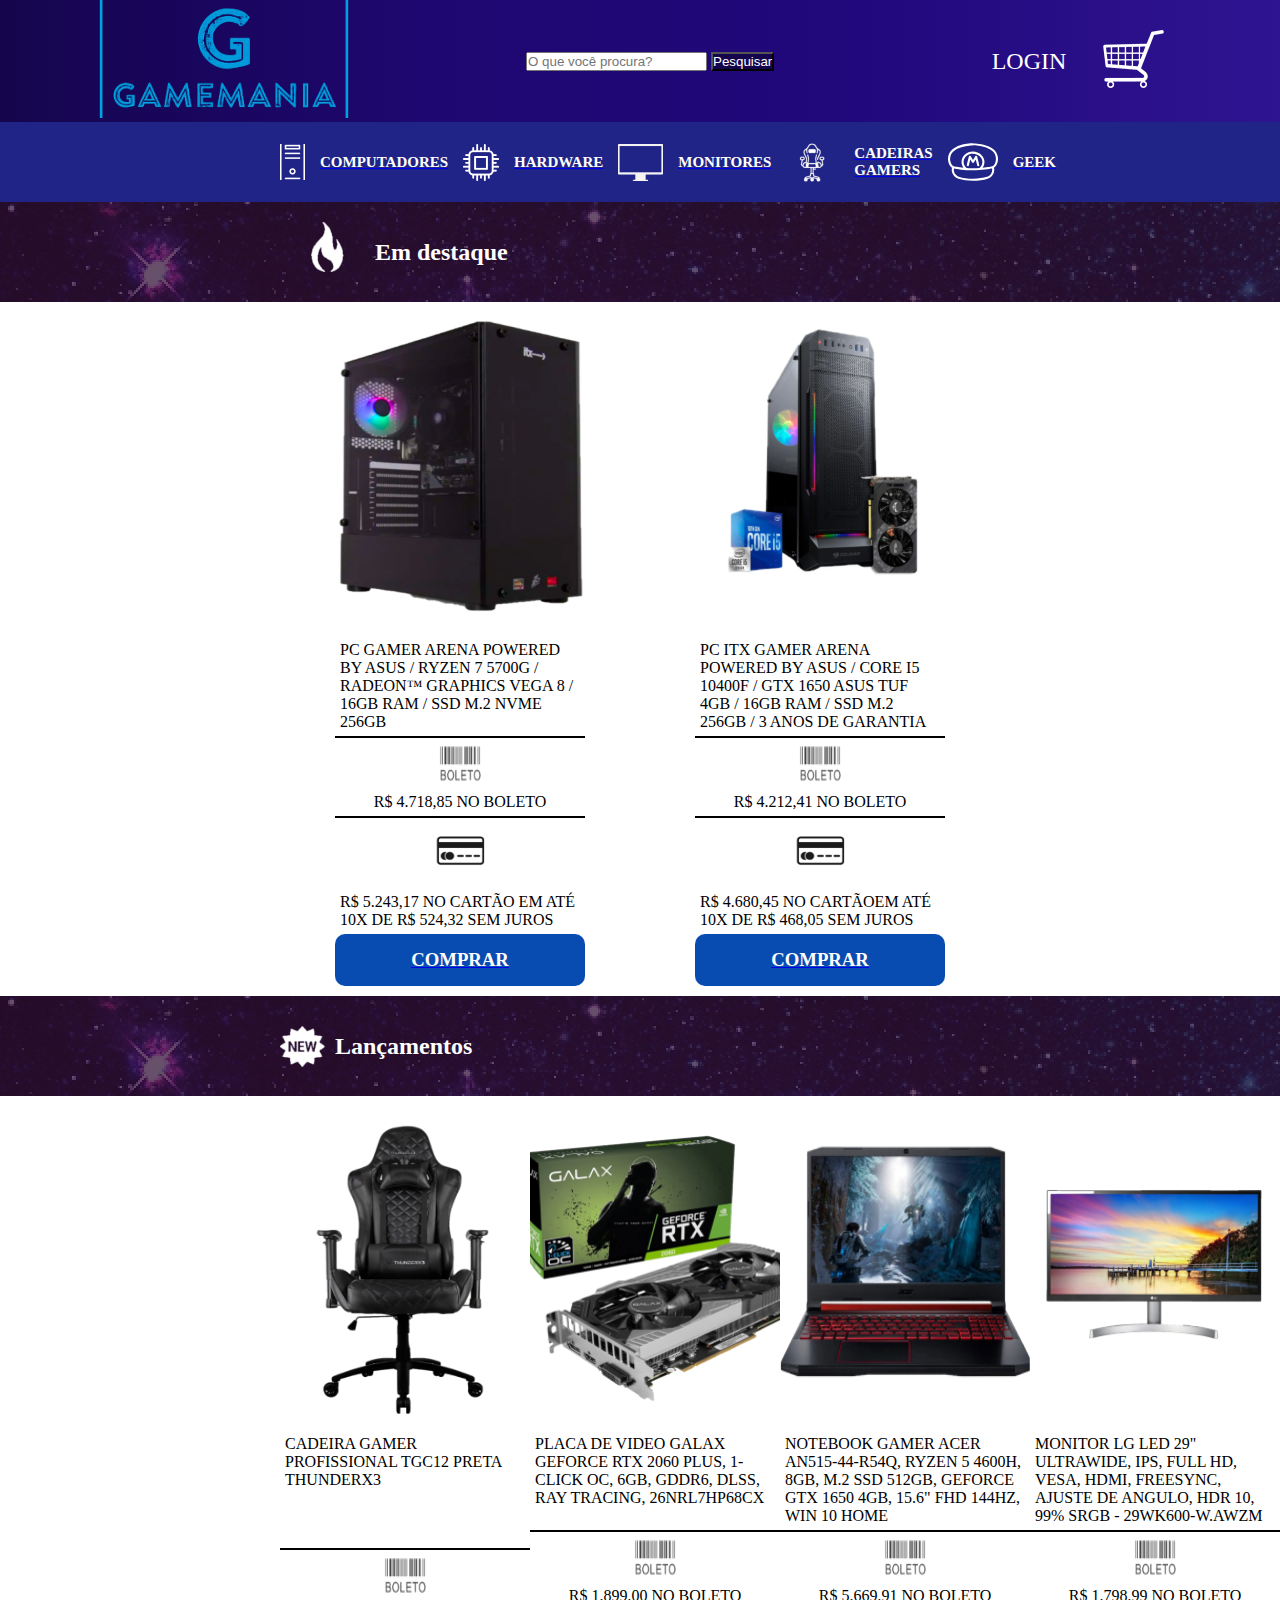
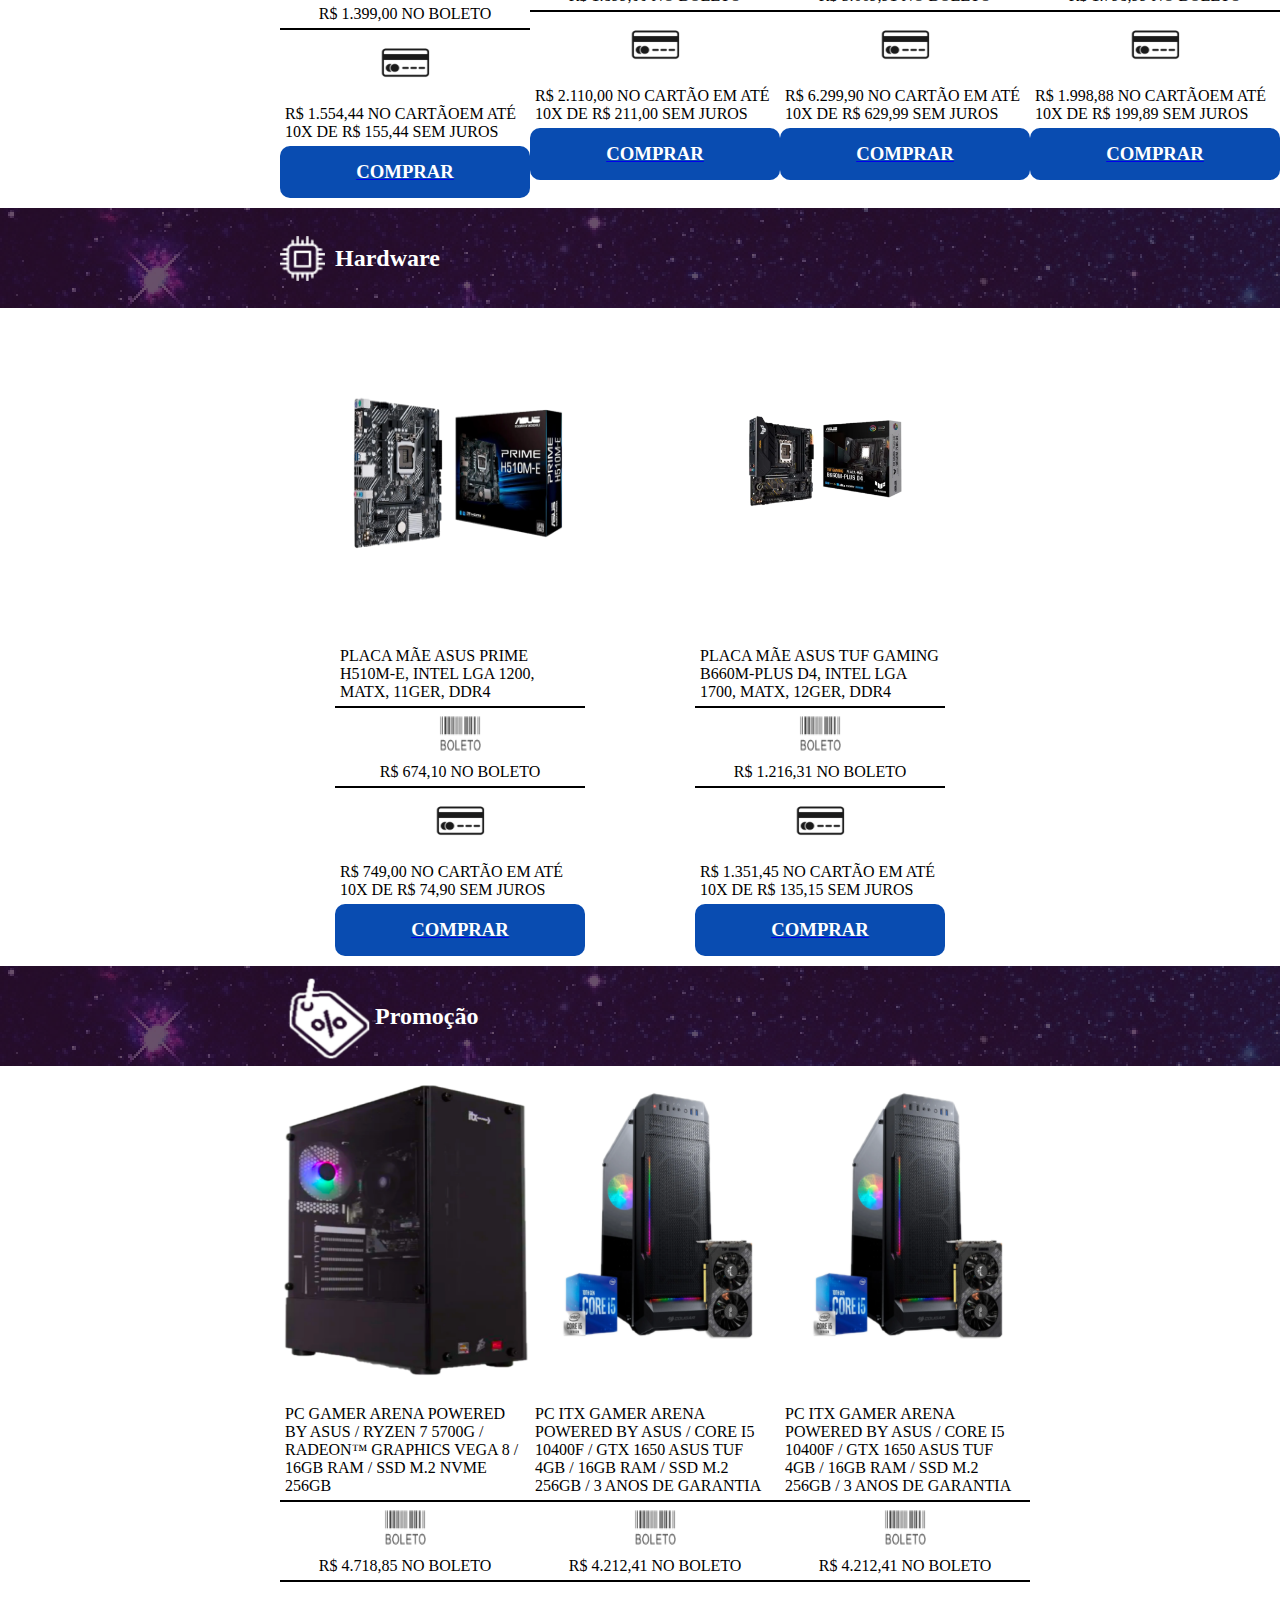
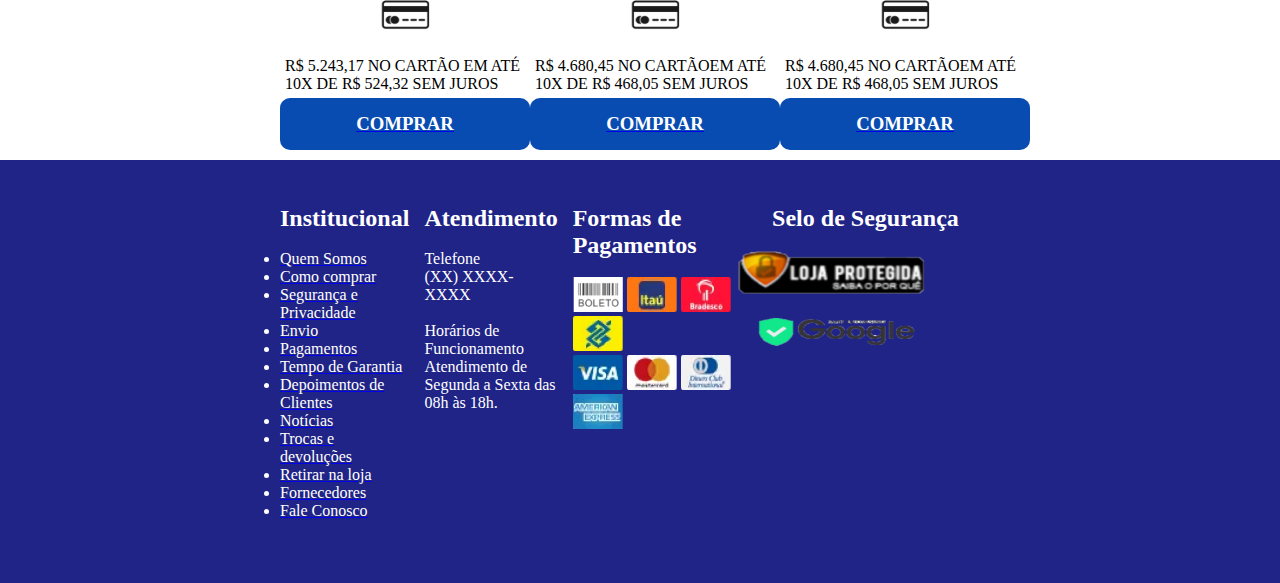
<file: index.html>
<!DOCTYPE html>
<html lang="pt-br">
<head>
    <meta charset="UTF-8">
    <meta http-equiv="X-UA-Compatible" content="IE=edge">
    <link rel="stylesheet" href="css/style.css">
    <meta name="viewport" content="width=device-width, initial-scale=1.0">
    <title>Game Mania - Home Page</title>
    <link href="https://cdn.jsdelivr.net/npm/bootstrap@5.2.0/dist/css/bootstrap.min.css" rel="stylesheet" integrity="sha384-gH2yIJqKdNHPEq0n4Mqa/HGKIhSkIHeL5AyhkYV8i59U5AR6csBvApHHNl/vI1Bx" crossorigin="anonymous">
    <script src="https://cdn.jsdelivr.net/npm/bootstrap@5.2.0/dist/js/bootstrap.bundle.min.js" integrity="sha384-A3rJD856KowSb7dwlZdYEkO39Gagi7vIsF0jrRAoQmDKKtQBHUuLZ9AsSv4jD4Xa" crossorigin="anonymous"></script>
    <script src="js/jquery-3.6.1.js" defer></script>
    <script src="js/scripts.js" defer></script>
    

</head>
<body>
    <header>
        <div class="container-logo">
            <div class="logo-imagem"></div>
                <a href="index.html"><img src="img/logo.png" alt="logo_game_mania"></a>
            </div>
        </div>
        <nav class="navbar bg-light">
            <div class="container-fluid">
              <form class="d-flex" role="search">
                <input class="form-control me-2" type="Pesquisa" placeholder="O que você procura?" aria-label="Search">
                <button class="btn btn-primary" type="submit">Pesquisar</button>
              </form>
            </div>
          </nav>
        <div class="login">
            <p><a href="login.html">Login</a></p>
        <div class="icone-carrinho">
            <a href="#"><img src="img/carrinho_de_compra.png" alt="carrinho_de_compra"></a>
        </div>
    </header>
    <main>
        <section>
            <ul class="barra-procura">
                <img src="img/icone_computador.png" alt="icone_computador"><a href="#"><h3>Computadores</h3></a>
                <img src="img/icone_hardware.png" alt="icone_computador"><a href="#"><h3>Hardware</h3></a>
                <img src="img/icone_monitor.png" alt="icone_computador"><a href="#"><h3>Monitores</h3></a>
                <img src="img/icone_cadeira.png" alt="icone_computador"><a href="#"><h3>Cadeiras Gamers</h3></a>
                <img src="img/icone_geek.png" alt="icone_computador"><a href="#"><h3>Geek</h3></a>
            </ul>
        </section>
        <section>
            <div class="fundo">
                <img src="img/Fogo.png" alt="icone_de_fogo"><h2>Em destaque</h2>
            </div>
            <div class="container computador-destaque">
                <div class="pc-1">
                    <img src="img/pc_1.png" alt="icone_computador">
                    <p>PC GAMER ARENA POWERED BY ASUS / RYZEN 7 5700G / RADEON™ GRAPHICS VEGA 8 / 16GB RAM / SSD M.2 NVME 256GB</p>
                    <div class="linha"></div>
                    <div class="boleto">
                        <img src="img/boleto.png" alt="icone_boleto">
                    </div>
                    <p>R$ 4.718,85 no boleto</p>
                    <div class="linha"></div>
                    <div class="cartao">
                        <img src="img/cartao_de_credito.png" alt="cartao_de_credito">
                    </div>
                    <p>R$ 5.243,17 no cartão em até 10x de R$ 524,32 sem juros</p>
                    <div id="comprar-click" class="botao-comprar">
                        <a href="#"><h3>COMPRAR</h3></a>
                    </div>
                </div>
                <div class="pc-1">
                    <img src="img/pc_2.png" alt="icone_computador">
                    <p>PC ITX GAMER ARENA POWERED BY ASUS / CORE I5 10400F / GTX 1650 ASUS TUF 4GB / 16GB RAM / SSD M.2 256GB / 3 ANOS DE GARANTIA</p>
                    <div class="linha"></div>
                    <div class="boleto">
                        <img src="img/boleto.png" alt="icone_boleto">
                    </div>
                    <p>R$ 4.212,41 no boleto</p>
                    <div class="linha"></div>
                    <div class="cartao">
                        <img src="img/cartao_de_credito.png" alt="cartao_de_credito">
                    </div>
                    <p>R$ 4.680,45 no cartãoem até 10x de R$ 468,05 sem juros</p>
                    <div id="comprar-click" class="botao-comprar">
                        <a href="#"><h3>COMPRAR</h3></a>
                    </div>
                </div>
        </section>
        <section>
            <div class="fundo new">
                <img src="img/new.png" alt="icone_new"><h2>Lançamentos</h2>
            </div> 
            <div class="container computador-destaque">
                <div class="pc-1">
                    <img src="img/cadeira_gamer.png" alt="icone_computador">
                    <p>CADEIRA GAMER PROFISSIONAL TGC12 PRETA THUNDERX3</p> <br> <br> <br>
                    <div class="linha"></div>
                    <div class="boleto">
                        <img src="img/boleto.png" alt="icone_boleto">
                    </div>
                    <p>R$ 1.399,00 no boleto</p>
                    <div class="linha"></div>
                    <div class="cartao">
                        <img src="img/cartao_de_credito.png" alt="cartao_de_credito">
                    </div>
                    <p>R$ 1.554,44 no cartãoem até 10x de R$ 155,44 sem juros</p>
                    <div id="comprar-click" class="botao-comprar">
                        <a href="#"><h3>COMPRAR</h3></a>
                    </div>
                </div>
                <div class="pc-1">
                    <img src="img/placa_de_video.png" alt="placa_de_video">
                    <p>PLACA DE VIDEO GALAX GEFORCE RTX 2060 PLUS, 1-CLICK OC, 6GB, GDDR6, DLSS, RAY TRACING, 26NRL7HP68CX</p> <br>
                    <div class="linha"></div>
                    <div class="boleto">
                        <img src="img/boleto.png" alt="icone_boleto">
                    </div>
                    <p>R$ 1.899,00 no boleto</p>
                    <div class="linha"></div>
                    <div class="cartao">
                        <img src="img/cartao_de_credito.png" alt="cartao_de_credito">
                    </div>
                    <p>R$ 2.110,00 no cartão em até 10x de R$ 211,00 sem juros</p>
                    <div id="comprar-click" class="botao-comprar">
                        <a href="#"><h3>COMPRAR</h3></a>
                    </div>
                </div>
                <div class="pc-1">
                    <img src="img/notebook.png" alt="notebook">
                    <p>NOTEBOOK GAMER ACER AN515-44-R54Q, RYZEN 5 4600H, 8GB, M.2 SSD 512GB, GEFORCE GTX 1650 4GB, 15.6" FHD 144HZ, WIN 10 HOME</p>
                    <div class="linha"></div>
                    <div class="boleto">
                        <img src="img/boleto.png" alt="icone_boleto">
                    </div>
                    <p>R$ 5.669,91 no boleto</p>
                    <div class="linha"></div>
                    <div class="cartao">
                        <img src="img/cartao_de_credito.png" alt="cartao_de_credito">
                    </div>
                    <p>R$ 6.299,90 no cartão em até 10x de R$ 629,99 sem juros</p>
                    <div id="comprar-click" class="botao-comprar">
                        <a href="#"><h3>COMPRAR</h3></a>
                    </div>
                </div>
                <div class="pc-1">
                    <img src="img/monitor.png" alt="monitor">
                    <p>MONITOR LG LED 29" ULTRAWIDE, IPS, FULL HD, VESA, HDMI, FREESYNC, AJUSTE DE ANGULO, HDR 10, 99% SRGB - 29WK600-W.AWZM</p>
                    <div class="linha"></div>
                    <div class="boleto">
                        <img src="img/boleto.png" alt="icone_boleto">
                    </div>
                    <p>R$ 1.798,99 no boleto</p>
                    <div class="linha"></div>
                    <div class="cartao">
                        <img src="img/cartao_de_credito.png" alt="cartao_de_credito">
                    </div>
                    <p>R$ 1.998,88 no cartãoem até 10x de R$ 199,89 sem juros</p>
                    <div id="comprar-click" class="botao-comprar">
                        <a href="#"><h3>COMPRAR</h3></a>
                    </div>
                </div>
        </section>
        <section>
            <div class="fundo hard">
                <img src="img/icone_hardware.png" alt="icone_de_fogo"><h2>Hardware</h2>
            </div>
            <div class="container computador-destaque">
                <div class="pc-1">
                    <img src="img/placa_mae_1.png" alt="placa_mae_1">
                    <p>PLACA MÃE ASUS PRIME H510M-E, INTEL LGA 1200, MATX, 11GER, DDR4</p>
                    <div class="linha"></div>
                    <div class="boleto">
                        <img src="img/boleto.png" alt="icone_boleto">
                    </div>
                    <p>R$ 674,10 no boleto</p>
                    <div class="linha"></div>
                    <div class="cartao">
                        <img src="img/cartao_de_credito.png" alt="cartao_de_credito">
                    </div>
                    <p>R$ 749,00 no cartão em até 10x de R$ 74,90 sem juros</p>
                    <div id="comprar-click" class="botao-comprar">
                        <a href="#"><h3>COMPRAR</h3></a>
                    </div>
                </div>
                <div class="pc-1">
                    <img src="img/placa_mae_2.png" alt="placa_mae_2">
                    <p>PLACA MÃE ASUS TUF GAMING B660M-PLUS D4, INTEL LGA 1700, MATX, 12GER, DDR4</p>
                    <div class="linha"></div>
                    <div class="boleto">
                        <img src="img/boleto.png" alt="icone_boleto">
                    </div>
                    <p>R$ 1.216,31 no boleto</p>
                    <div class="linha"></div>
                    <div class="cartao">
                        <img src="img/cartao_de_credito.png" alt="cartao_de_credito">
                    </div>
                    <p>R$ 1.351,45 no cartão em até 10x de R$ 135,15 sem juros</p>
                    <div id="comprar-click" class="botao-comprar">
                        <a href="#"><h3>COMPRAR</h3></a>
                    </div>
                </div>
        </section>
        <section>
            <div class="fundo">
                <img src="img/icone_promocao.png" alt="icone_promocao"><h2>Promoção</h2>
            </div>
            <div class="container computador-destaque">
                <div class="pc-1">
                    <img src="img/pc_1.png" alt="icone_computador">
                    <p>PC GAMER ARENA POWERED BY ASUS / RYZEN 7 5700G / RADEON™ GRAPHICS VEGA 8 / 16GB RAM / SSD M.2 NVME 256GB</p>
                    <div class="linha"></div>
                    <div class="boleto">
                        <img src="img/boleto.png" alt="icone_boleto">
                    </div>
                    <p>R$ 4.718,85 no boleto</p>
                    <div class="linha"></div>
                    <div class="cartao">
                        <img src="img/cartao_de_credito.png" alt="cartao_de_credito">
                    </div>
                    <p>R$ 5.243,17 no cartão em até 10x de R$ 524,32 sem juros</p>
                    <div id="comprar-click" class="botao-comprar">
                        <a href="#"><h3>COMPRAR</h3></a>
                    </div>
                </div>
                <div class="pc-1">
                    <img src="img/pc_2.png" alt="icone_computador">
                    <p>PC ITX GAMER ARENA POWERED BY ASUS / CORE I5 10400F / GTX 1650 ASUS TUF 4GB / 16GB RAM / SSD M.2 256GB / 3 ANOS DE GARANTIA</p>
                    <div class="linha"></div>
                    <div class="boleto">
                        <img src="img/boleto.png" alt="icone_boleto">
                    </div>
                    <p>R$ 4.212,41 no boleto</p>
                    <div class="linha"></div>
                    <div class="cartao">
                        <img src="img/cartao_de_credito.png" alt="cartao_de_credito">
                    </div>
                    <p>R$ 4.680,45 no cartãoem até 10x de R$ 468,05 sem juros</p>
                    <div id="comprar-click" class="botao-comprar">
                        <a href="#"><h3>COMPRAR</h3></a>
                    </div>
                </div>
                <div class="pc-1">
                    <img src="img/pc_2.png" alt="icone_computador">
                    <p>PC ITX GAMER ARENA POWERED BY ASUS / CORE I5 10400F / GTX 1650 ASUS TUF 4GB / 16GB RAM / SSD M.2 256GB / 3 ANOS DE GARANTIA</p>
                    <div class="linha"></div>
                    <div class="boleto">
                        <img src="img/boleto.png" alt="icone_boleto">
                    </div>
                    <p>R$ 4.212,41 no boleto</p>
                    <div class="linha"></div>
                    <div class="cartao">
                        <img src="img/cartao_de_credito.png" alt="cartao_de_credito">
                    </div>
                    <p>R$ 4.680,45 no cartãoem até 10x de R$ 468,05 sem juros</p>
                    <div id="comprar-click" class="botao-comprar">
                        <a href="#"><h3>COMPRAR</h3></a>
                    </div>
                </div>
        </section>
    </main>
    <footer>
        <div class="container institucional">
        <h2>Institucional</h2> <br>
            <ul>
                <a href="#"><li>Quem Somos</li></a>
                <a href="#"><li>Como comprar</li></a>
                <a href="#"><li>Segurança e Privacidade</li></a>
                <a href="#"><li>Envio</li></a>
                <a href="#"><li>Pagamentos</li></a>
                <a href="#"><li>Tempo de Garantia</li></a>
                <a href="#"><li>Depoimentos de Clientes</li></a>
                <a href="#"><li>Notícias</li></a>
                <a href="#"><li>Trocas e devoluções</li></a>
                <a href="#"><li>Retirar na loja</li></a>
                <a href="#"><li>Fornecedores</li></a>
                <a href="#"><li>Fale Conosco</li></a>
            </ul>
            <br>
        </div>
        <div class="container atendimento">
        <h2>Atendimento</h2> <br>
            <p>Telefone</p>
            <p>(XX) XXXX-XXXX</p> <br>
            <p>Horários de Funcionamento Atendimento de Segunda a Sexta das 08h às 18h.</p>
        <br>
        </div>
        <div class="container pagamentos">
        <h2>Formas de Pagamentos</h2> <br>
            <img src="img/boleto.png" alt="">
            <img src="img/itau.png" alt="">
            <img src="img/bradesco.png" alt="">
            <img src="img/BB.png" alt="">
            <div class="pagamentos-pt-2">
                <img src="img/Visa.png" alt="">
                <img src="img/Mastercard.png" alt="">
                <img src="img/nao_conheço.png" alt="">
                <img src="img/american_express.png" alt="">
            </div>
        </div>
        <br>
        <div class="container selos">
        <h2>Selo de Segurança</h2> <br>
            <img src="img/selo_segurança.png" alt="">
            <img src="img/selo_segurança_2.png" alt="">
        </div>    
    </footer>
</body>
</html>
</file>
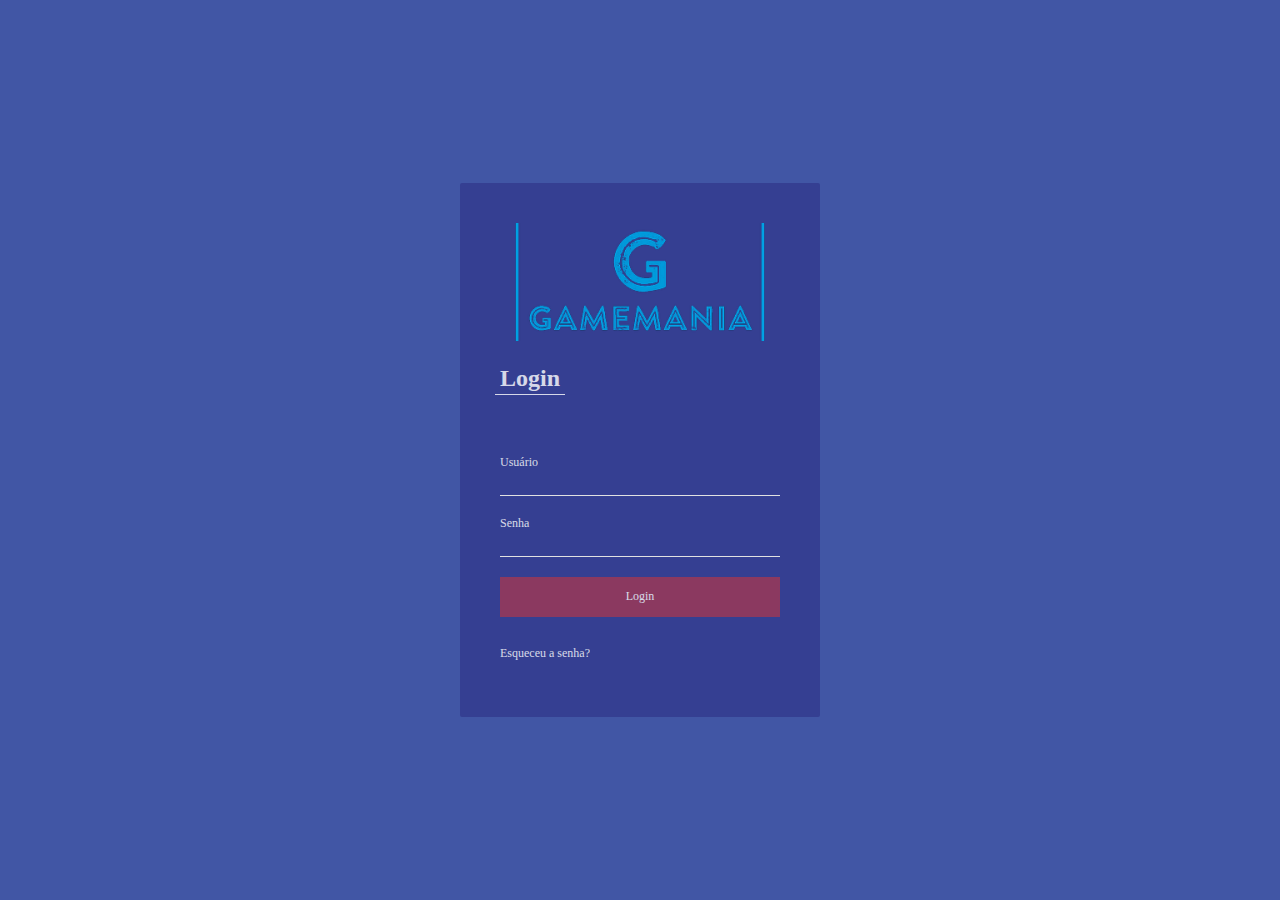
<file: login.html>
<!DOCTYPE html>
<html lang="pt-br">
    <head>
        <meta charset="UTF-8">
        <meta http-equiv="X-UA-Compatible" content="IE=edge">
        <meta name="viewport"content="width=device-width, initial-scale=1.0">
        <link rel="stylesheet" href="css/style_login.css">
        <title>Login</title>
        <script src="js/jquery-3.6.1.js" defer></script>
        <script src="js/scripts_login.js" defer></script>
    </head>
    <body>
        <div id="login">
            <form class="card">
                <div class="logo"> <a href="index.html"><img src="img/logo.png" alt="logo"></a></div>
                <div class="card-header">
                    <h2>Login</h2>
                </div>
                <div class="card-content">
                    <div class="card-content-area">
                        <label for="usuario">Usuário</label>
                        <input type="text" id="usuario" >
                    </div>
                    <div class="card-content-area">
                        <label for="password">Senha</label>
                        <input type="password" id="password" >
                    </div>
                </div>
                <div class="card-footer">
                    <a href="#" id="log" class="logar container"><p>Login<p>
                    <a href="#" id="esquecer-senha" class="recuperar_senha">Esqueceu a senha?</a>
                </div>
            </form>
        </div>
    </body>
    <script src="js/scripts_login.js"></script>
</html>
</file>
<file: css/style.css>
* {
    padding: 0%;
    margin: 0%;
    box-sizing: border-box;
}

header {
    width: 100%; 
    background-image: linear-gradient(to right,rgb(21, 5, 77),rgb(30, 7, 112),rgb(33, 8, 124), rgb(47, 20, 145));  
    display: flex;
    justify-content: space-around;
    align-items: center;
}

.logo-imagem {
    width: 10px;
    height: 120px;
    
}

.container-logo {
    display: flex;
    align-items: center;
}

.login {
    display: flex;
    justify-content: space-around;
    align-items: center;
    padding: 10px 15px;
}

.barra-pesquisa {
    display: flex;
    height: 50px;

}

.navbar button{
    color: white;
    background-color: rgb(21, 5, 77);

}

.navbar button:hover{
    color: white;
    background: #202486;
}


.login p {
    display: inline-block;
    margin: 0 10px;
    text-transform: uppercase;
}

.login p a {
    font-size: 24px;
    text-decoration: none;
    color: rgb(255, 255, 255);
    padding: 10px 15px;
}   

.login p a:hover {
    background-color: rgb(9, 76, 177);
    border-radius: 10px;

}

.icone-carrinho {
    display: flex;
    align-items: center;
    padding: 10px 10px;
}

.barra-procura {
    width: 100%;
    height: 80px;
    background-color: #202486; 
    display: flex;
    justify-content: space-around;
    align-items: center;
    padding: 0px 280px;
    margin-bottom: 0rem;
}

.barra-procura h3 {
    color: white;
    text-decoration: none;
    text-transform: uppercase;
    font-size: 15px;
    padding: 10px 15px;
}

.barra-procura h3:hover {
    background-color: rgb(9, 76, 177);
    border-radius: 10px;
}

.fundo {
    width: 100%;
    height: 100px;
    background-image: url(../img/fundo_espaco.png);
    display: flex;
    align-items: center;
    padding: 0px 280px;
}

.fundo img {
    width: 95px;
    height: 95px;
}

.fundo h2 {
    color: white;
}

.computador-destaque {
    display: flex;
    padding: 10px 280px;
    justify-content: space-around;
}

.pc-1 img {
    width: 250px;
    height: 320px;
}

.pc-1 p {
    padding: 5px;
    width: 250px;
    display: flex;
    justify-content: center;
    text-transform: uppercase;
}

.pc-1 h3 {
    padding: 15px;
    width: 250px;
    text-decoration: none;
    display: flex;
    color: white;
    justify-content: center;
    background-color: rgb(9, 76, 177);
    border-radius: 10px;
}


.pc-2 img {
    width: 300px;
    height: 350px;
}

.linha {
    width: 250px;
    border: 1px solid #000;
}

.boleto {
    display: flex;
    justify-content: center;
}

.boleto img{
    width: 50px;
    height: 50px;
}

.cartao {
    display: flex;
    justify-content: center;
}

.cartao img {
    width: 50px;
    height: 70px;
}

.botao-comprar:hover h3{
    background-color: rgb(9, 76, 177);
    border-radius: 10px;
}


.new img {
    width: 45px;
    height: 45px;
}

.new h2 {
    padding: 10px;
}


.hard img {
    width: 45px;
    height: 45px;
}

.hard h2 {
    padding: 10px;
}

.promo img {
    width: 45px;
    height: 45px;
}

.promo h2 {
    padding: 10px;
}

footer {
    width: 100%;
    background-color: #202486;
    padding: 45px 280px;
    color: white;
    display: flex;
    justify-content: space-around;
}


.pagamentos img {
    width: 50px;
    height: 35px;
}

.selos h2{
    text-align: center;
}


.selos img {
    width: 201px;
    height: 50px;
}

.institucional {
    display: inline-block;
}

.institucional li {
    color: white;
    text-transform: none;
}


.atendimento {
    display: inline-block;
    padding: 0px 15px;
    width: 200px;
}
</file>
<file: css/style_login.css>
body {
    padding: 0;
    margin: 0;
    background-color: #4156a5;
}

#login {

    display: flex;
    align-items: center;
    justify-content: center;
    height: 100vh;
    font-family: Cambria, Cochin, Georgia, Times, 'Times New Roman', serif;
}

.logo {
    display: flex;
    align-items: center;
    justify-content: center;
}

.card {
    background-color: rgba(27, 9, 104, 0.3);
    padding: 40px;
    border-radius: 2px;
    width:280px;
}

.card-header {
    padding-bottom: 50px;
    opacity: 0.8;
    color: #fff;
}

.card-header::after {
    content: "";
    width: 70px;
    height: 1px;
    background-color: #fff;
    display: block;
    margin-top: -17px;
    margin-left: -5px;
}

.card-content label {
    color: #fff;
    font-size: 12px;
    opacity: 0.8;
}

.card-content-area {
    display: flex;
    flex-direction: column;
    padding:10px 0;
}

.card-content-area input {
    margin-top: 10px;
    padding:0 5px;
    background-color: transparent;
    border:none;
    border-bottom: 1px solid #e1e1e1;
    outline: none;
    color: #fff;
}

.card-footer {
    display: flex;
    flex-direction: column;
}

.card-footer .submit{
    width: 100%;
    height: 40px;
    background-color: #a13854;
    border:none;
    color:#e1e1e1;
    margin: 10px 0;
}

.card-footer a {
    text-align: center;
    font-size: 12px;
    opacity: 0.8;
    color: #fff;
    text-decoration: none;
}


.logar {
    width: 100%;
    height: 40px;
    background-color: #a13854;
    border:none;
    color:#e1e1e1;
    margin: 10px 0;
}
</file>
